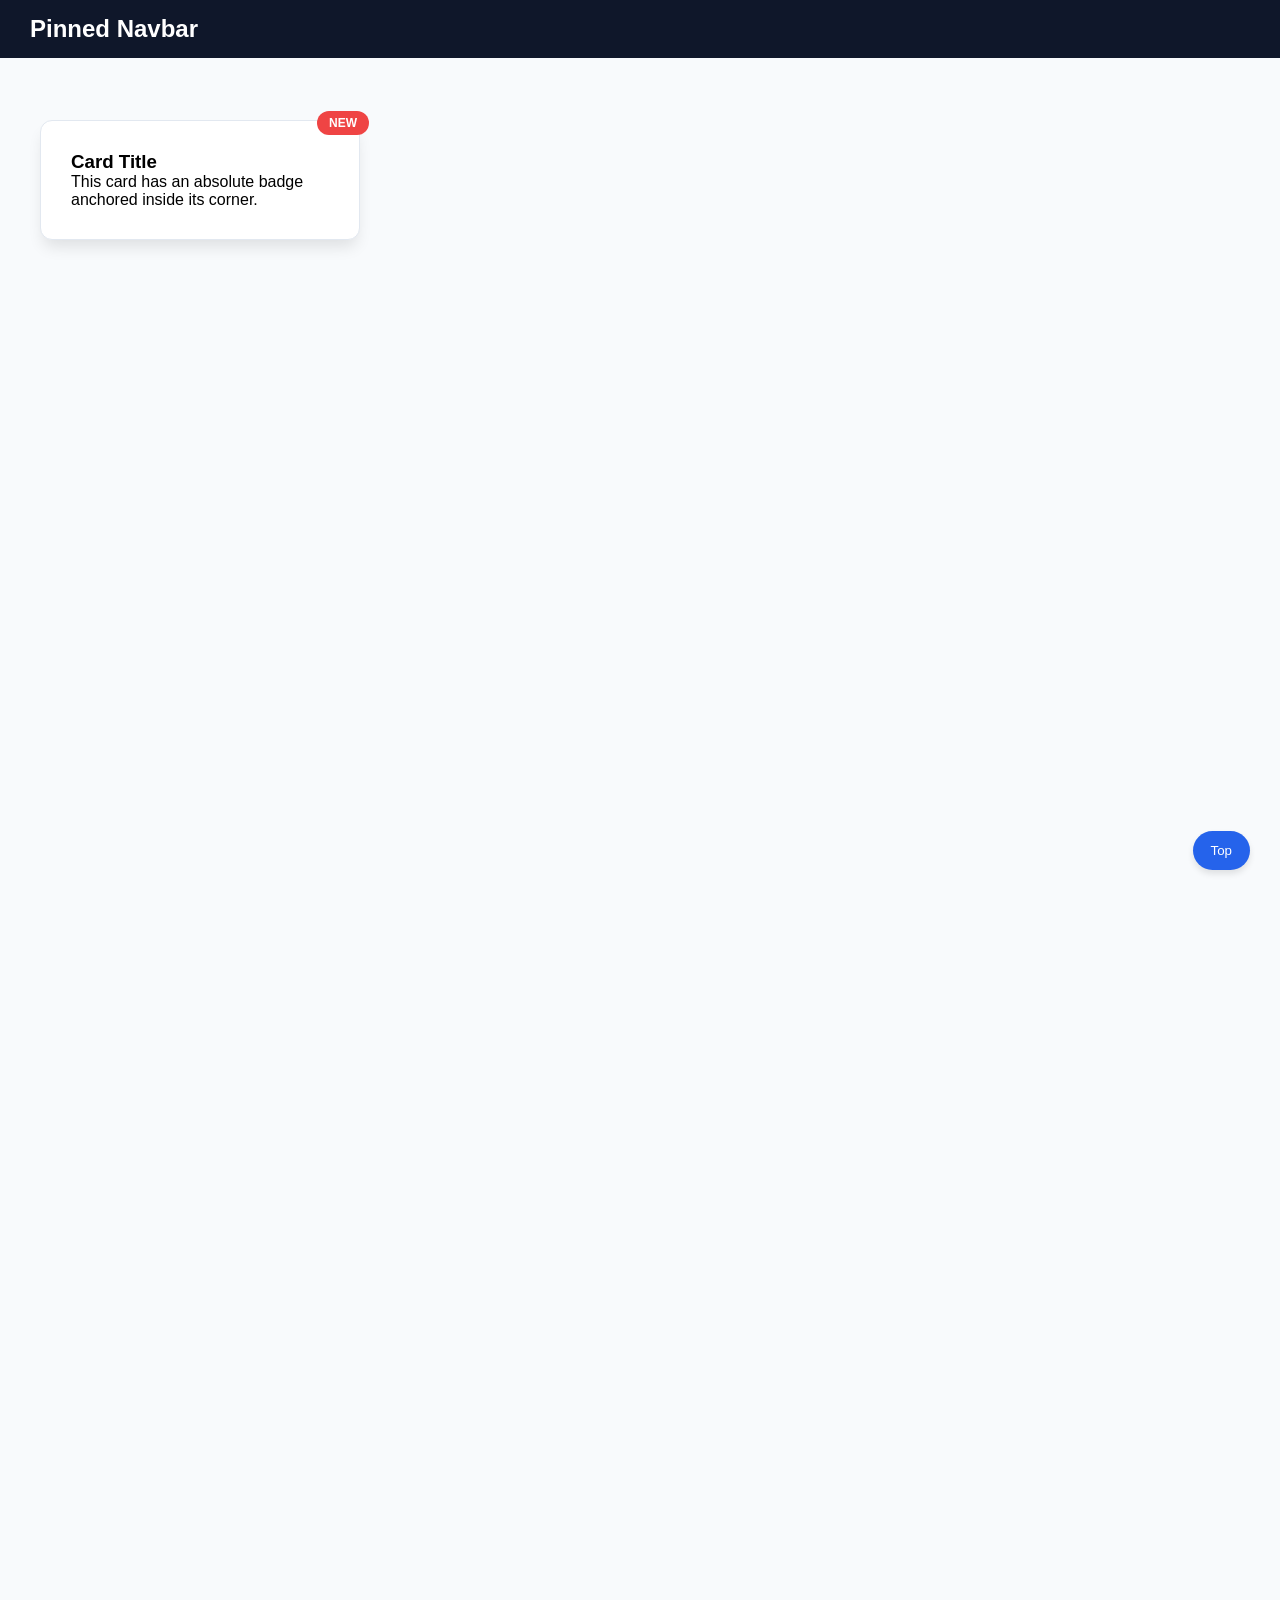
<file: ex01/index.html>
<!DOCTYPE html>
<html lang="en">
<head>
  <meta charset="UTF-8">
  <meta name="viewport" content="width=device-width, initial-scale=1.0">
  <title>Exercise 01 - Positioning</title>
  <link rel="stylesheet" href="style.css">
</head>
<body>
  <nav class="navbar">
    <h2>Pinned Navbar</h2>
  </nav>

  <div class="content">
    <div class="card-container">
      <div class="badge">NEW</div>
      <h3>Card Title</h3>
      <p>This card has an absolute badge anchored inside its corner.</p>
    </div>
  </div>
  <button class="back-to-top">Top</button>

</body>
</html>
</file>
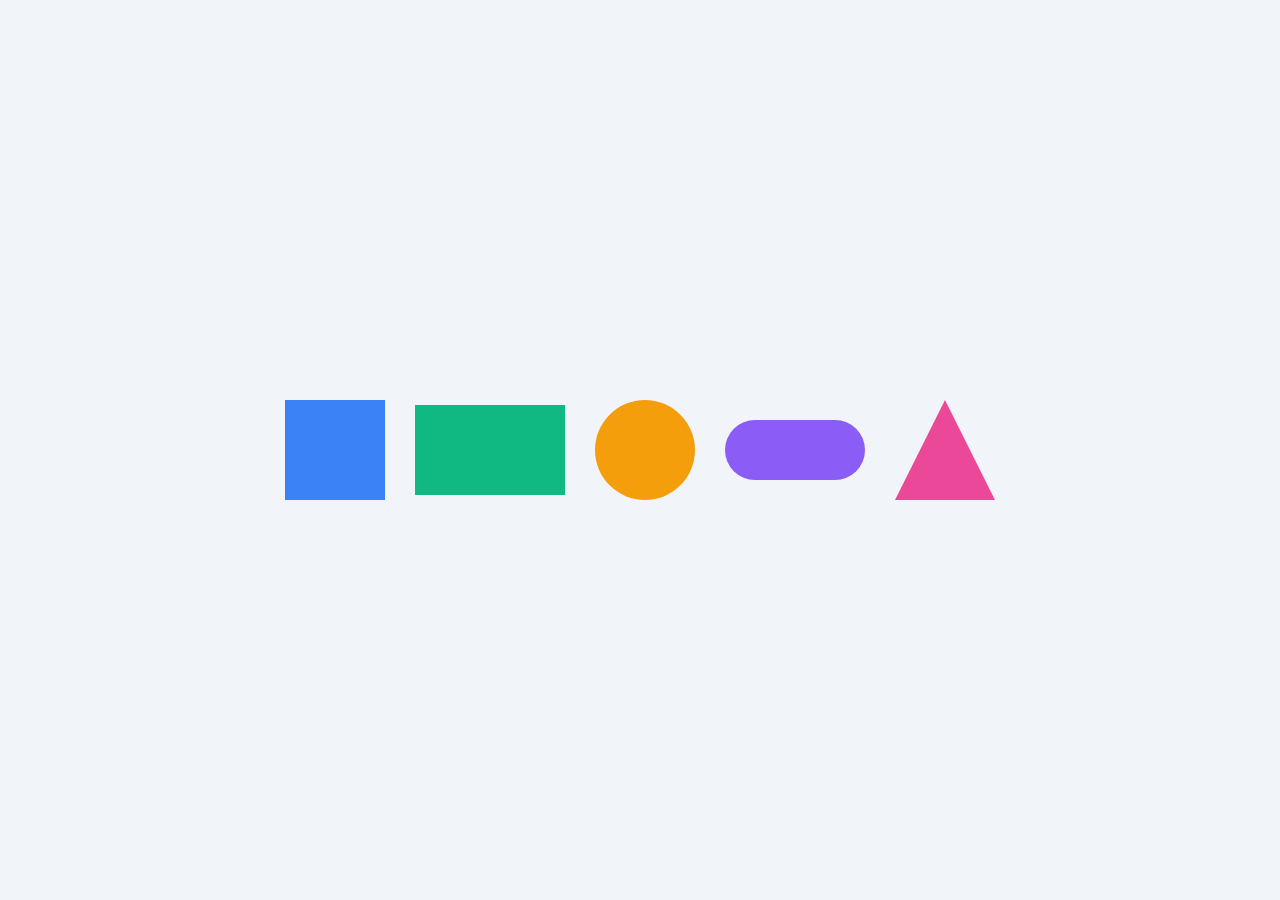
<file: ex02/index.html>
<!DOCTYPE html>
<html lang="en">
<head>
  <meta charset="UTF-8">
  <meta name="viewport" content="width=device-width, initial-scale=1.0">
  <title>Exercise 02 - Pure CSS Shapes</title>
  <link rel="stylesheet" href="style.css">
</head>
<body>
  <div class="container">
    <div class="shape square"></div>
    <div class="shape rectangle"></div>
    <div class="shape circle"></div>
    <div class="shape pill"></div>
    <div class="shape triangle"></div>
  </div>
</body>
</html>
</file>
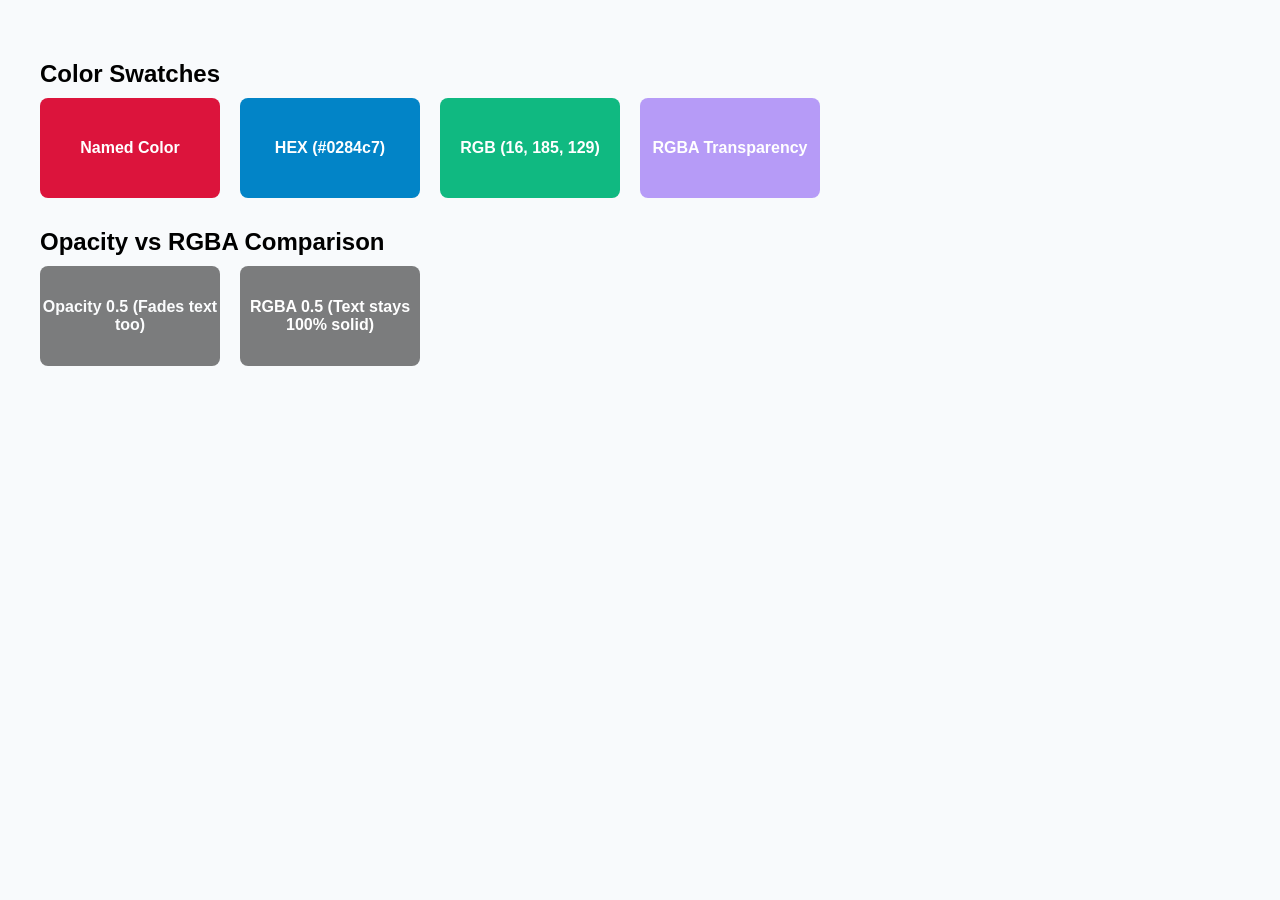
<file: ex03/index.html>
<!DOCTYPE html>
<html lang="en">
<head>
  <meta charset="UTF-8">
  <meta name="viewport" content="width=device-width, initial-scale=1.0">
  <title>Exercise 03 - Colors & Opacity</title>
  <link rel="stylesheet" href="style.css">
</head>
<body>
  <h2>Color Swatches</h2>
  <div class="palette">
    <div class="swatch named">Named Color</div>
    <div class="swatch hex">HEX (#0284c7)</div>
    <div class="swatch rgb">RGB (16, 185, 129)</div>
    <div class="swatch rgba">RGBA Transparency</div>
  </div>
  <h2>Opacity vs RGBA Comparison</h2>
  <div class="comparison-container">
    <div class="box opacity-box">
      <p>Opacity 0.5 (Fades text too)</p>
    </div>
    <div class="box rgba-box">
      <p>RGBA 0.5 (Text stays 100% solid)</p>
    </div>
  </div>

</body>
</html>
</file>
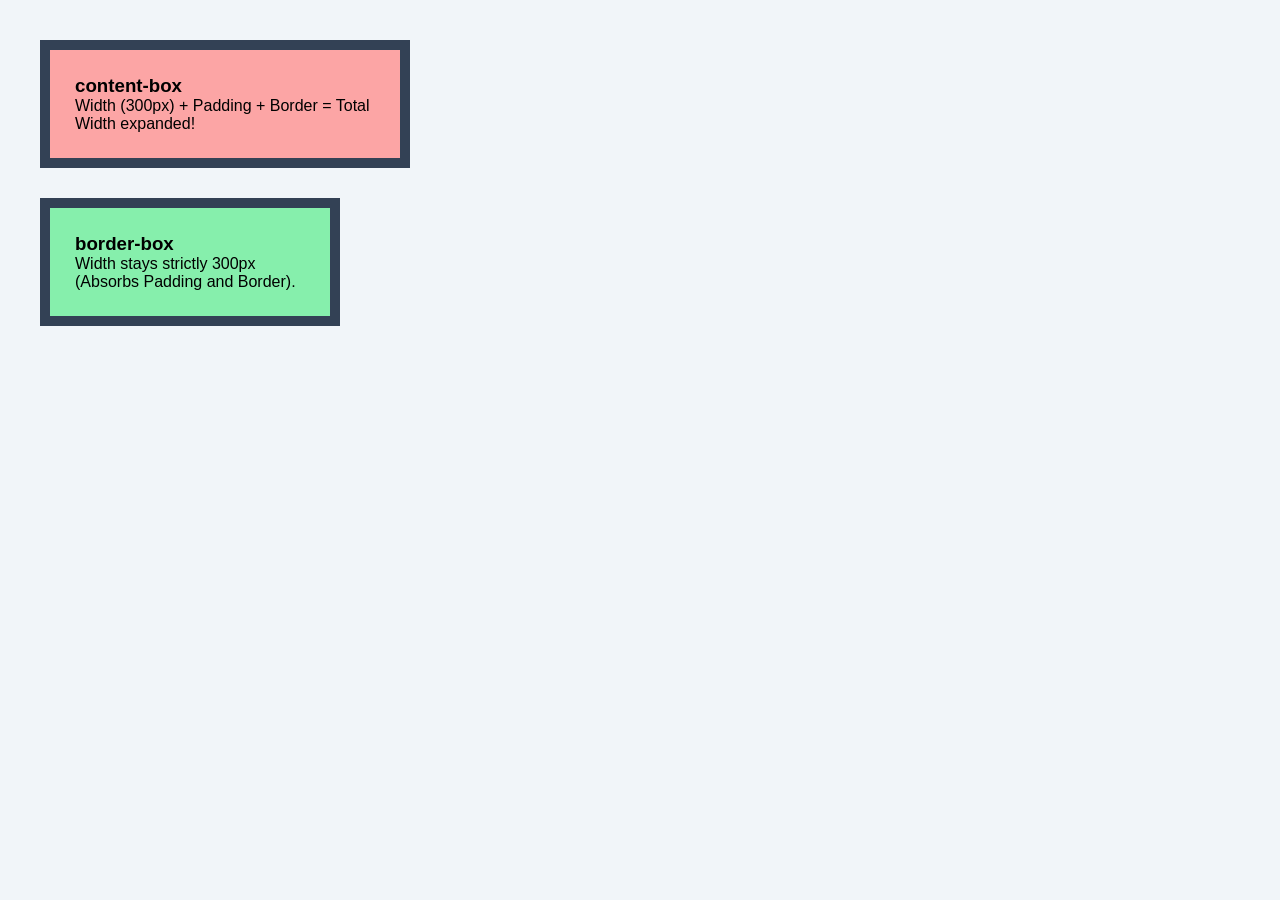
<file: ex04/index.html>
<!DOCTYPE html>
<html lang="en">
<head>
  <meta charset="UTF-8">
  <meta name="viewport" content="width=device-width, initial-scale=1.0">
  <title>Exercise 04 - The Box Model</title>
  <link rel="stylesheet" href="style.css">
</head>
<body>

  <div class="box content-box">
    <h3>content-box</h3>
    <p>Width (300px) + Padding + Border = Total Width expanded!</p>
  </div>

  <div class="box border-box">
    <h3>border-box</h3>
    <p>Width stays strictly 300px (Absorbs Padding and Border).</p>
  </div>
</body>
</html>
</file>
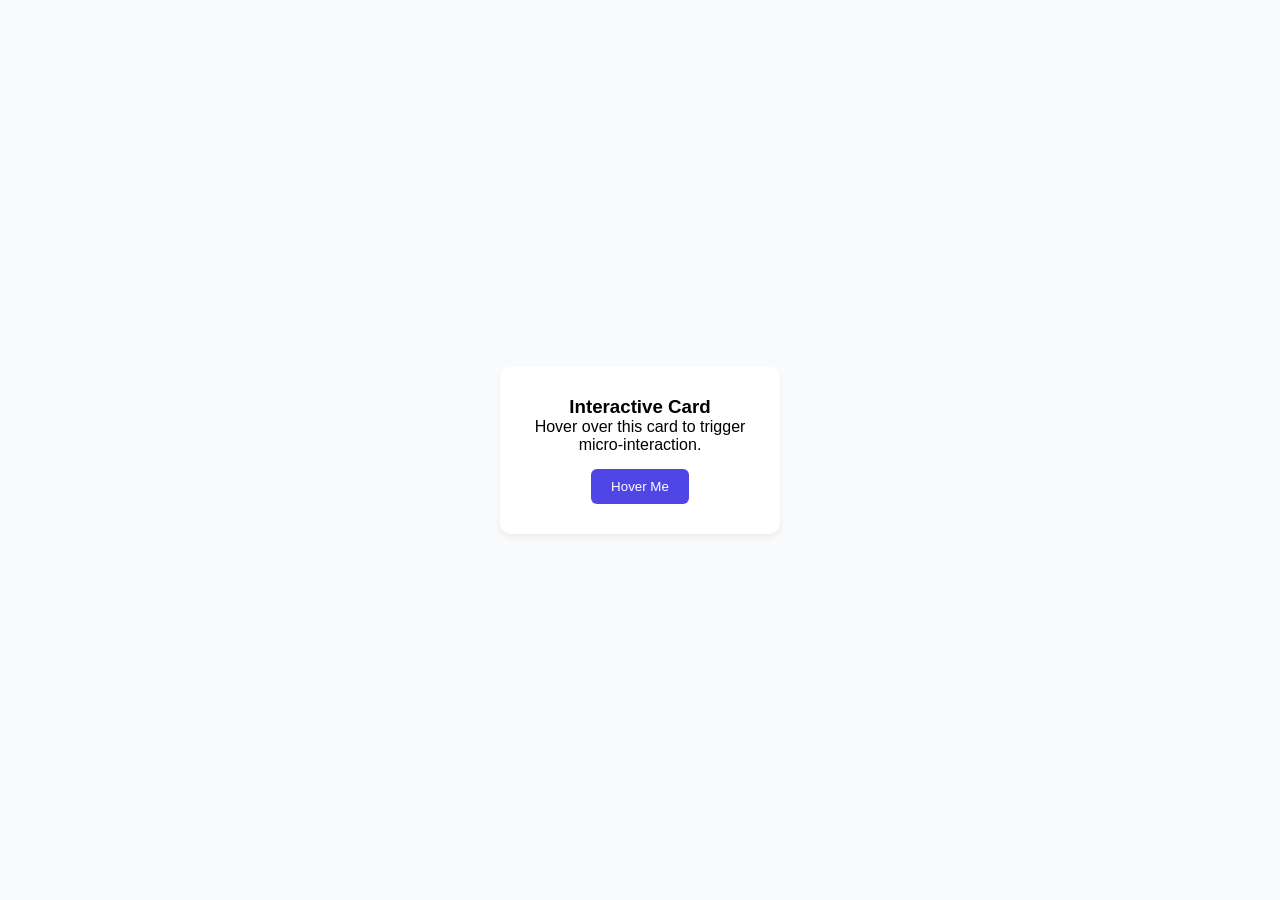
<file: ex06-bonus/index.html>
<!DOCTYPE html>
<html lang="en">
<head>
  <meta charset="UTF-8">
  <meta name="viewport" content="width=device-width, initial-scale=1.0">
  <title>Exercise 06 - Transitions</title>
  <link rel="stylesheet" href="style.css">
</head>
<body>
  <div class="container">
    <div class="card">
      <h3>Interactive Card</h3>
      <p>Hover over this card to trigger micro-interaction.</p>
      <button class="btn">Hover Me</button>
    </div>
  </div>
</body>
</html>
</file>
<file: ex01/style.css>
* {
  margin: 0;
  padding: 0;
  box-sizing: border-box;
}

body {
  font-family: Arial, sans-serif;
  height: 2000px; 
  background-color: #f8fafc;
  padding-top: 80px;
}
.navbar {
  position: fixed;
  top: 0;
  left: 0;
  width: 100%;
  background-color: #0f172a;
  color: #ffffff;
  padding: 15px 30px;
  z-index: 100;
}

.content {
  padding: 40px;
}
.card-container {
  position: relative;
  width: 320px;
  padding: 30px;
  background-color: #ffffff;
  border: 1px solid #e2e8f0;
  border-radius: 12px;
  box-shadow: 0 10px 15px -3px rgba(0, 0, 0, 0.1);
}
.badge {
  position: absolute;
  top: -10px;
  right: -10px;
  background-color: #ef4444;
  color: #ffffff;
  padding: 5px 12px;
  font-size: 12px;
  font-weight: bold;
  border-radius: 20px;
}
.back-to-top {
  position: fixed;
  bottom: 30px;
  right: 30px;
  padding: 12px 18px;
  background-color: #2563eb;
  color: #ffffff;
  border: none;
  border-radius: 50px;
  cursor: pointer;
  box-shadow: 0 4px 6px rgba(0, 0, 0, 0.1);
}
</file>
<file: ex02/style.css>
* {
  margin: 0;
  padding: 0;
  box-sizing: border-box;
}
body {
  display: flex;
  justify-content: center;
  align-items: center;
  min-height: 100vh;
  background-color: #f1f5f9;
}
.container {
  display: flex;
  flex-wrap: wrap;
  gap: 30px;
  align-items: center;
  justify-content: center;
}
.square {
  width: 100px;
  height: 100px;
  background-color: #3b82f6;
}
.rectangle {
  width: 150px;
  height: 90px;
  background-color: #10b981;
}
.circle {
  width: 100px;
  height: 100px;
  background-color: #f59e0b;
  border-radius: 50%;
}
.pill {
  width: 140px;
  height: 60px;
  background-color: #8b5cf6;
  border-radius: 50px;
}
.triangle {
  width: 0;
  height: 0;
  border-left: 50px solid transparent;
  border-right: 50px solid transparent;
  border-bottom: 100px solid #ec4899;
}
</file>
<file: ex03/style.css>
* {
  margin: 0;
  padding: 0;
  box-sizing: border-box;
}
body {
  font-family: Arial, sans-serif;
  padding: 40px;
  background-color: #f8fafc;
}
h2 {
  margin: 20px 0 10px;
}
.palette, .comparison-container {
  display: flex;
  gap: 20px;
  margin-bottom: 30px;
}
.swatch, .box {
  width: 180px;
  height: 100px;
  display: flex;
  align-items: center;
  justify-content: center;
  color: #ffffff;
  font-weight: bold;
  text-align: center;
  border-radius: 8px;
}
.named { background-color: crimson; }
.hex { background-color: #0284c7; }
.rgb { background-color: rgb(16, 185, 129); }
.rgba { background-color: rgba(139, 92, 246, 0.6); }

.opacity-box {
  background-color: #000000;
  color: #ffffff;
  opacity: 0.5; 
}
.rgba-box {
  background-color: rgba(0, 0, 0, 0.5); 
  color: #ffffff;
}
</file>
<file: ex04/style.css>
*, *::before, *::after {
  margin: 0;
  padding: 0;
  box-sizing: border-box;
}
body {
  font-family: Arial, sans-serif;
  padding: 40px;
  background-color: #f1f5f9;
}
.box {
  width: 300px;
  padding: 25px;
  border: 10px solid #334155;
  margin-bottom: 30px;
  background-color: #ffffff;
}
.content-box {
  box-sizing: content-box;
  background-color: #fca5a5;
}
.border-box {
  box-sizing: border-box;
  background-color: #86efac;
}
</file>
<file: ex06-bonus/style.css>
* {
  margin: 0;
  padding: 0;
  box-sizing: border-box;
}
body {
  display: flex;
  justify-content: center;
  align-items: center;
  height: 100vh;
  background-color: #f8fafc;
  font-family: Arial, sans-serif;
}
.card {
  width: 280px;
  padding: 30px;
  background-color: #ffffff;
  border-radius: 12px;
  box-shadow: 0 4px 6px rgba(0, 0, 0, 0.05);
  transition: transform 0.3s ease, box-shadow 0.3s ease;
  text-align: center;
}
.card:hover {
  transform: translateY(-8px) scale(1.05);
  box-shadow: 0 20px 25px -5px rgba(0, 0, 0, 0.1);
}
.btn {
  margin-top: 15px;
  padding: 10px 20px;
  background-color: #4f46e5;
  color: #ffffff;
  border: none;
  border-radius: 6px;
  cursor: pointer;
  transition: background-color 0.2s ease, transform 0.2s ease;
}
.btn:hover {
  background-color: #4338ca;
  transform: scale(1.03);
}
</file>
